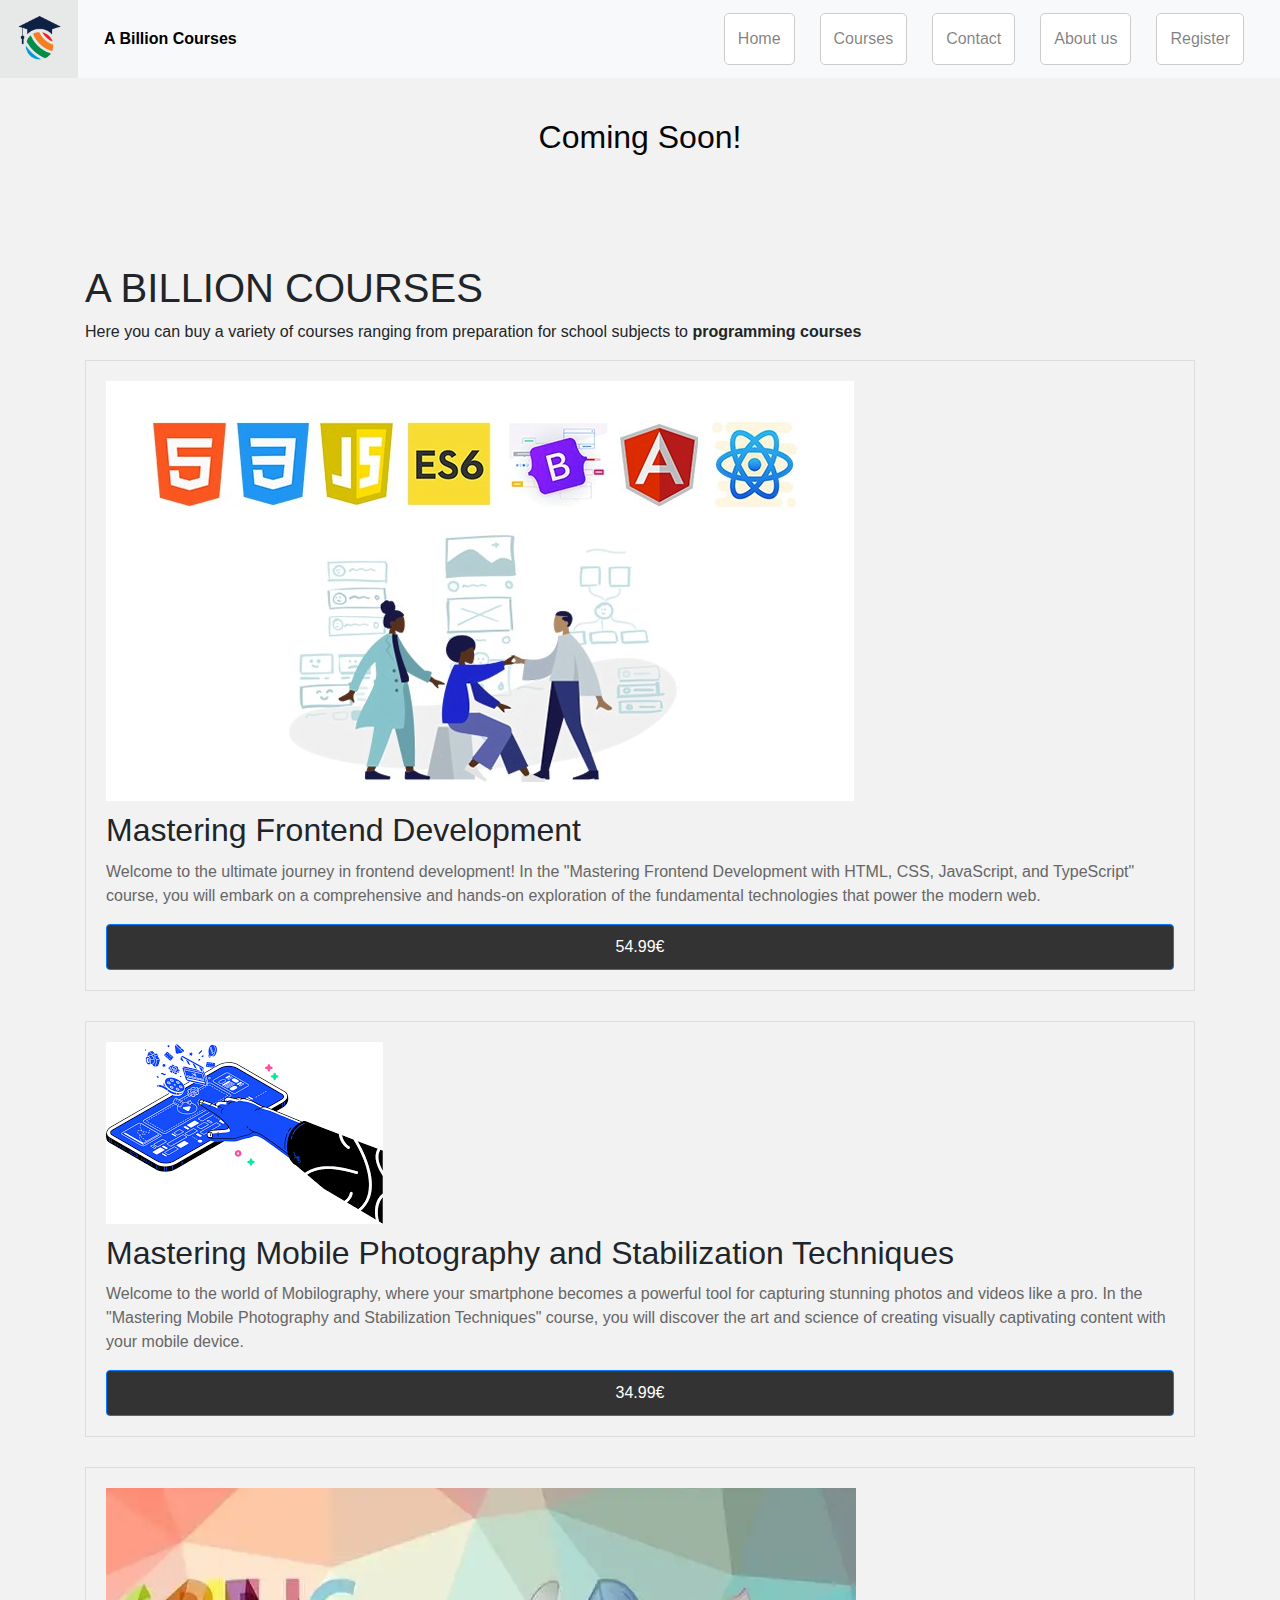
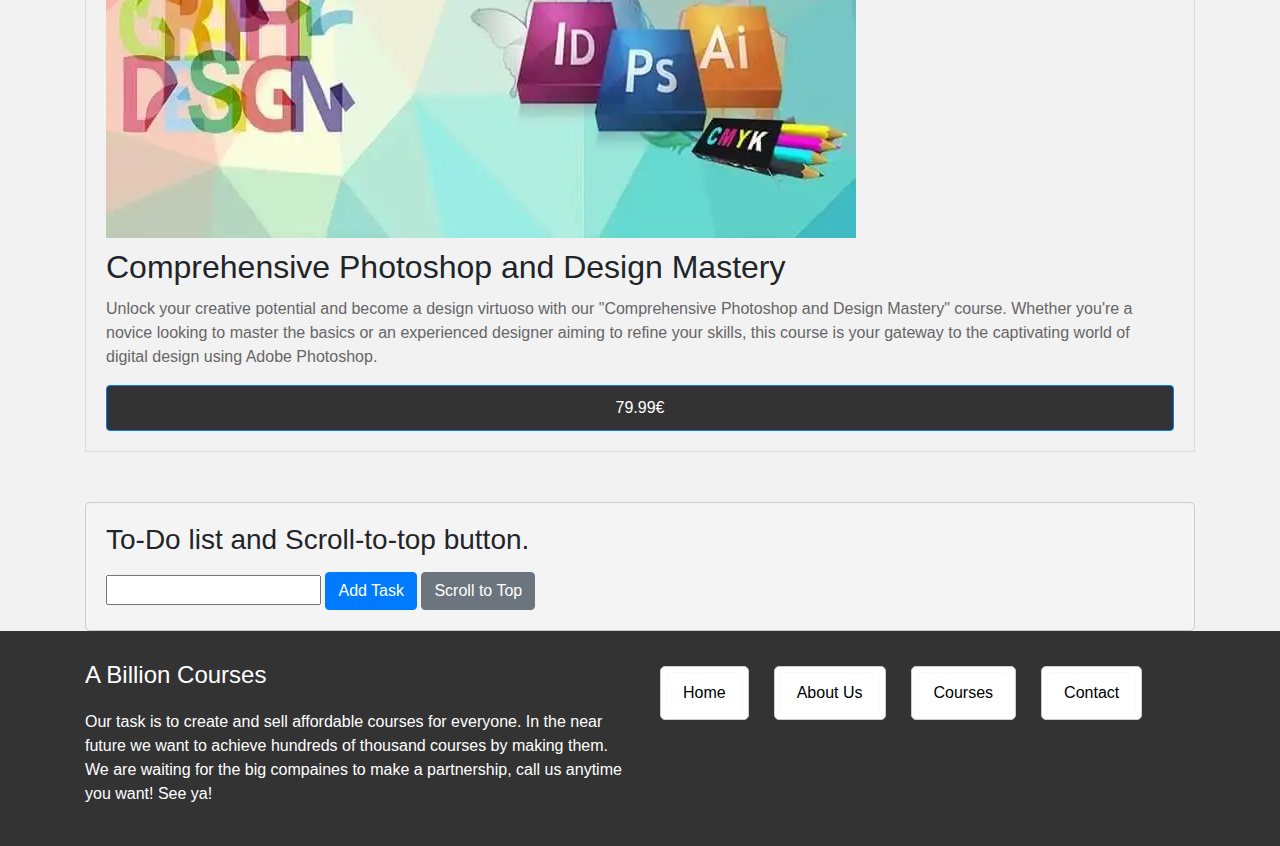
<file: index.html>
<!DOCTYPE html>
<html>
<head>
    <link rel="stylesheet" href="https://maxcdn.bootstrapcdn.com/bootstrap/4.5.2/css/bootstrap.min.css">
    <link rel="stylesheet" type="text/css" href="styles/styles.css">
    <link rel="stylesheet" type="text/css" href="styles/toDo.css">
    <link rel="stylesheet" type="text/css" href="styles/timer.css">
    <link rel="stylesheet" type="text/css" href="styles/footer.css">
    <title>Online Courses</title>
    <link rel="icon" href="images/logo.png">
    <meta name="viewport" content="width=device-width, initial-scale=1, shrink-to-fit=no">
</head>
<body>
    <header>
        <div class="logo">
            <img src="images/logo.png" alt="logo" id="logo_img" class="img-fluid">
        </div>
        <nav class="navbar navbar-expand-lg navbar-light bg-light">
            <div class="website-name">
                <a href="index.html"><b>A Billion Courses</b></a>
            </div>
            <ul class="navbar-nav ml-auto">
                <li class="nav-item">
                    <a class="nav-link" href="index.html">Home</a>
                </li>
                <li class="nav-item">
                    <a class="nav-link" href="courses.html">Courses</a>
                </li>
                <li class="nav-item">
                    <a class="nav-link" href="contact.html">Contact</a>
                </li>
                <li class="nav-item">
                    <a class="nav-link" href="about_us.html">About us</a>
                </li>
                <li class="nav-item">
                    <a class="nav-link" href="register.html">Register</a>
                </li>
            </ul>
        </nav>
    </header>

    <div class="countdown-container">
        <h2>Coming Soon!</h2>
        <div class="countdown-timer" id="countdown-timer">

            <div class="countdown-item">
                <span id="days">00</span>
                <p>Days</p>
            </div>

            <div class="countdown-item">
                <span id="hours">00</span>
                <p>Hours</p>
            </div>

            <div class="countdown-item">
                <span id="minutes">00</span>
                <p>Minutes</p>
            </div>

            <div class="countdown-item">
                <span id="seconds">00</span>
                <p>Seconds</p>
            </div>
        </div>
    </div>
    
    <div class="container mt-5">
        <h1>A BILLION COURSES</h1>
        <p>Here you can buy a variety of courses ranging from preparation for school subjects to <strong>programming courses</strong></p>

        <div class="row">
            <div class="col">
                <div class="course">
                    <img src="images/course1.png">
                    <h2>Mastering Frontend Development</h2>
                    <p>Welcome to the ultimate journey in frontend development! In the "Mastering Frontend Development with HTML, CSS, JavaScript, and TypeScript" course, you will embark on a comprehensive and hands-on exploration of the fundamental technologies that power the modern web.</p>
                    <a href="#" class="btn btn-primary">54.99&euro;</a>
                </div>
            </div>
        </div>

        <div class="row">
            <div class="col">
                <div class="course">
                    <img src="images/course2.png">
                    <h2>Mastering Mobile Photography and Stabilization Techniques</h2>
                    <p>Welcome to the world of Mobilography, where your smartphone becomes a powerful tool for capturing stunning photos and videos like a pro. In the "Mastering Mobile Photography and Stabilization Techniques" course, you will discover the art and science of creating visually captivating content with your mobile device.</p>
                    <a href="#" class="btn btn-primary">34.99&euro;</a>
                </div>
            </div>
        </div>

        <div class="row">
            <div class="col">
                <div class="course">
                    <img src="images/course3.webp">
                    <h2>Comprehensive Photoshop and Design Mastery</h2>
                    <p>Unlock your creative potential and become a design virtuoso with our "Comprehensive Photoshop and Design Mastery" course. Whether you're a novice looking to master the basics or an experienced designer aiming to refine your skills, this course is your gateway to the captivating world of digital design using Adobe Photoshop.</p>
                    <a href="#" class="btn btn-primary">79.99&euro;</a>
                </div>
            </div>
        </div>
        
        <div id="todo-list">
            <h3>To-Do list and Scroll-to-top button.</h3>
            <ul id="task-list">
            </ul>
            <input type="text" id="task-input">
            <button id="add-task" class="btn btn-primary">Add Task</button>
            <button id="scroll-to-top" class="btn btn-secondary">Scroll to Top</button>
        </div>
    </div>

    <footer>
        <div class="container">
          <div class="row">
            <div class="col-md-6">
              <div class="footer-info">
                <h4>A Billion Courses</h4>
                <p>Our task is to create and sell affordable courses for everyone. In the near future we want to achieve hundreds of thousand courses by making them. We are waiting for the big compaines to make a partnership, call us anytime you want! See ya! </p>
              </div>
            </div>
            <div class="col-md-6">
              <div class="footer-links text-right">
                <ul class="nav">
                    <li class="nav-item"><a class="nav-link btn btn-outline-light" href="index.html">Home</a></li>
                    <li class="nav-item"><a class="nav-link btn btn-outline-light" href="about_us.html">About Us</a></li>
                    <li class="nav-item"><a class="nav-link btn btn-outline-light" href="courses.html">Courses</a></li>
                    <li class="nav-item"><a class="nav-link btn btn-outline-light" href="contact.html">Contact</a></li>
                </ul>
              </div>
            </div>
          </div>
        </div>
    </footer>
    <script src="https://ajax.googleapis.com/ajax/libs/jquery/3.5.1/jquery.min.js"></script>
    <script src="https://cdnjs.cloudflare.com/ajax/libs/popper.js/1.16.0/umd/popper.min.js"></script>
    <script src="https://maxcdn.bootstrapcdn.com/bootstrap/4.5.2/js/bootstrap.min.js"></script>
    <script src="javascript/timer.js"></script>
    <script src="javascript/toDo.js"></script>

</body>

</html>
</file>
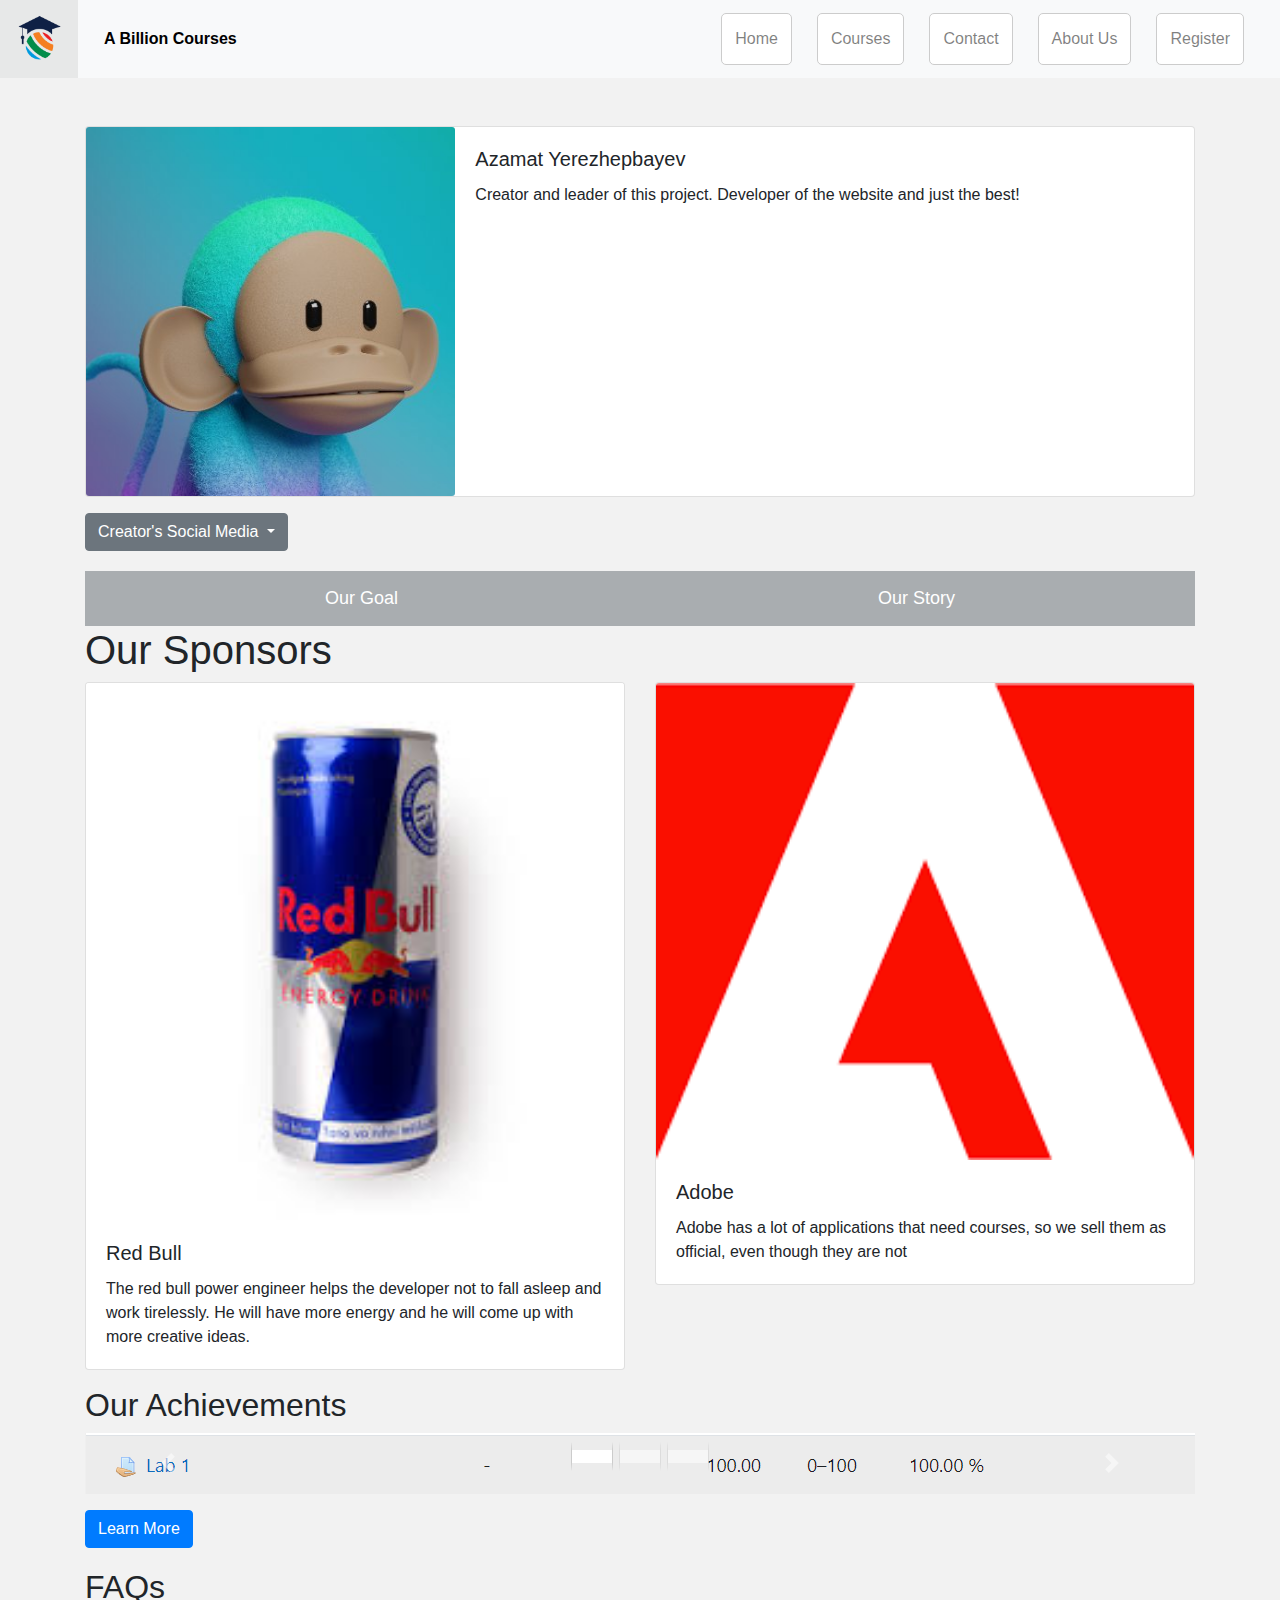
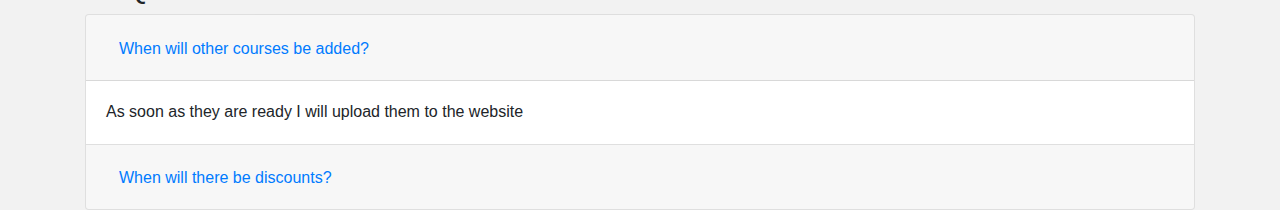
<file: about_us.html>
<!DOCTYPE html>
<html>
<head>
    <link rel="stylesheet" href="https://maxcdn.bootstrapcdn.com/bootstrap/4.5.2/css/bootstrap.min.css">
    <link rel="stylesheet" type="text/css" href="styles/styles.css">
    <title>About Us</title>
    <link rel="icon" href="images/logo.png">
    <meta name="viewport" content="width=device-width, initial-scale=1, shrink-to-fit=no">
</head>
<body>
    <header>
        <div class="logo">
            <img src="images/logo.png" alt="logo" id="logo_img">
        </div>
        <nav class="navbar navbar-expand-lg navbar-light bg-light">
            <div class="website-name">
                <a href="index.html"><b>A Billion Courses</b></a>
            </div>
            <ul class="navbar-nav ml-auto">
                <li class="nav-item">
                    <a class="nav-link" href="index.html">Home</a>
                </li>
                <li class="nav-item">
                    <a class="nav-link" href="courses.html">Courses</a>
                </li>
                <li class="nav-item">
                    <a class="nav-link" href="contact.html">Contact</a>
                </li>
                <li class="nav-item">
                    <a class="nav-link" href="about_us.html">About Us</a>
                </li>
                <li class="nav-item">
                    <a class="nav-link" href="register.html">Register</a>
                </li>
            </ul>
        </nav>
    </header>  

    <div class="container mt-5">
        <div class="card mb-3">
            <div class="row no-gutters">
                <div class="col-md-4">
                    <img src="images/dev.jpg" class="card-img">
                </div>
                <div class="col-md-8">
                    <div class="card-body">
                        <h5 class="card-title">Azamat Yerezhepbayev</h5>
                        <p class="card-text">Creator and leader of this project. Developer of the website and just the best!</p>
                    </div>
                </div>
            </div>
        </div>

        <div class="dropdown"  style="margin-bottom: 20px;" >
            <button class="btn btn-secondary dropdown-toggle" type="button" id="socialMediaDropdown" data-toggle="dropdown" aria-haspopup="true" aria-expanded="false">
              Creator's Social Media
            </button>
            <div class="dropdown-menu" aria-labelledby="socialMediaDropdown">
              <a class="dropdown-item" href="https://twitter.com/">
                <i class="fab fa-twitter"></i> Twitter
              </a>
              <a class="dropdown-item" href="https://www.instagram.com/azawhat">
                <i class="fab fa-instagram"></i> Instagram
              </a>
              <a class="dropdown-item" href="https://t.me/azawhat">
                <i class="fab fa-telegram"></i> Telegram
              </a>
              <a class="dropdown-item" href="projects.html" onclick="nalert()">
                <i class="fab fa-telegram"></i> First Projects
              </a>
            </div>
          </div>

        <div class="tab">
            <button class="tablinks" onclick="openTab(event, 'Goal')">Our Goal</button>
            <button class="tablinks" onclick="openTab(event, 'Story')">Our Story</button>
        </div>

        <div class="tabcontent" id="Goal">
            <h3>Our Goal</h3>
            <p>Our goal is to create a website accessible to everyone where you can buy online courses that will help our users develop and grow. Create and sell courses at publicly available prices so that all people from different parts of the world can study.</p>
        </div>
        <div class="tabcontent" id="Story">
            <h3>Our Story</h3>
            <p>Our story begins from the depths of the garage like all the IT giants of the world (joke). In fact, it all started with a university course and continues to this day</p>
        </div>
        
        <h1>Our Sponsors</h1>
        <div class="row">
            <div class="col-md-6">
                <div class="card mb-3">
                    <img src="images/sponsor1.png" class="card-img-top">
                    <div class="card-body">
                        <h5 class="card-title">Red Bull</h5>
                        <p class="card-text">The red bull power engineer helps the developer not to fall asleep and work tirelessly. He will have more energy and he will come up with more creative ideas.</p>
                    </div>
                </div>
            </div>

            <div class="col-md-6">
                <div class="card mb-3">
                    <img src="images/sponsor2.png" class="card-img-top">
                    <div class="card-body">
                        <h5 class="card-title">Adobe</h5>
                        <p class="card-text">Adobe has a lot of applications that need courses, so we sell them as official, even though they are not</p>
                    </div>
                </div>
            </div>

        </div>

        <h2>Our Achievements</h2>
        <div id="carouselExampleIndicators" class="carousel slide" data-ride="carousel">
            <ol class="carousel-indicators">
                <li data-target="#carouselExampleIndicators" data-slide-to="0" class="active"></li>
                <li data-target="#carouselExampleIndicators" data-slide-to="1"></li>
                <li data-target="#carouselExampleIndicators" data-slide-to="2"></li>
            </ol>

            <div class="carousel-inner">
                <div class="carousel-item active">
                    <img src="images/achive1.png" clsas="d-block w-100" alt="Achievement 1">
                </div>
                <div class="carousel-item">
                    <img src="images/achive2.png" class="d-block w-100" alt="Achievement 2">
                </div>  
                <div class="carousel-item">
                    <img src="images/achive3.png" class="d-block w-100" alt="Achievement 3">
                </div>
            </div>

            <a class="carousel-control-prev" href="#carouselExampleIndicators" role="button" data-slide="prev">
                <span class="carousel-control-prev-icon" aria-hidden="true"></span>
            </a>

            <a class="carousel-control-next" href="#carouselExampleIndicators" role="button" data-slide="next">
                <span class="carousel-control-next-icon" aria-hidden="true"></span>
            </a>
        </div>

        <div class="text-left mt-3">
            <button id="learn-more-button" class="btn btn-primary">Learn More</button>
        </div>

        <h2 style="margin-top: 20px;">FAQs</h2>
        <div id="faqAccordion" class="accordion">

            <div class="card">
                <div class="card-header" id="faqHeading1">
                    <h2 class="mb-0">
                        <button class="btn btn-link" data-toggle="collapse" data-target="#faqCollapse1" aria-expanded="true" aria-controls="faqCollapse1">
                            When will other courses be added?
                        </button>
                    </h2>
                </div>
                <div id="faqCollapse1" class="collapse show" aria-labelledby="faqHeading1" data-parent="#faqAccordion">
                    <div class="card-body">
                        As soon as they are ready I will upload them to the website
                    </div>
                </div>
            </div>

            <div class="card">
                <div class="card-header" id="faqHeading2">
                    <h2 class="mb-0">
                        <button class="btn btn-link" data-toggle="collapse" data-target="#faqCollapse2" aria-expanded="false" aria-controls="faqCollapse2">
                            When will there be discounts?
                        </button>
                    </h2>
                </div>
                <div id="faqCollapse2" class="collapse" aria-labelledby="faqHeading2" data-parent="#faqAccordion">
                    <div class="card-body">
                        Discounts in plans to do as quizzes
                    </div>
                </div>
            </div>
            
        </div>
    </div>
    
    <script src="https://ajax.googleapis.com/ajax/libs/jquery/3.5.1/jquery.min.js"></script>
    <script src="https://cdnjs.cloudflare.com/ajax/libs/popper.js/1.16.0/umd/popper.min.js"></script>
    <script src="https://maxcdn.bootstrapcdn.com/bootstrap/4.5.2/js/bootstrap.min.js"></script>
    <script src="https://ajax.googleapis.com/ajax/libs/jquery/3.5.1/jquery.min.js"></script>
    <script src="javascript/about_us.js"></script>
</body>
</html>
</file>
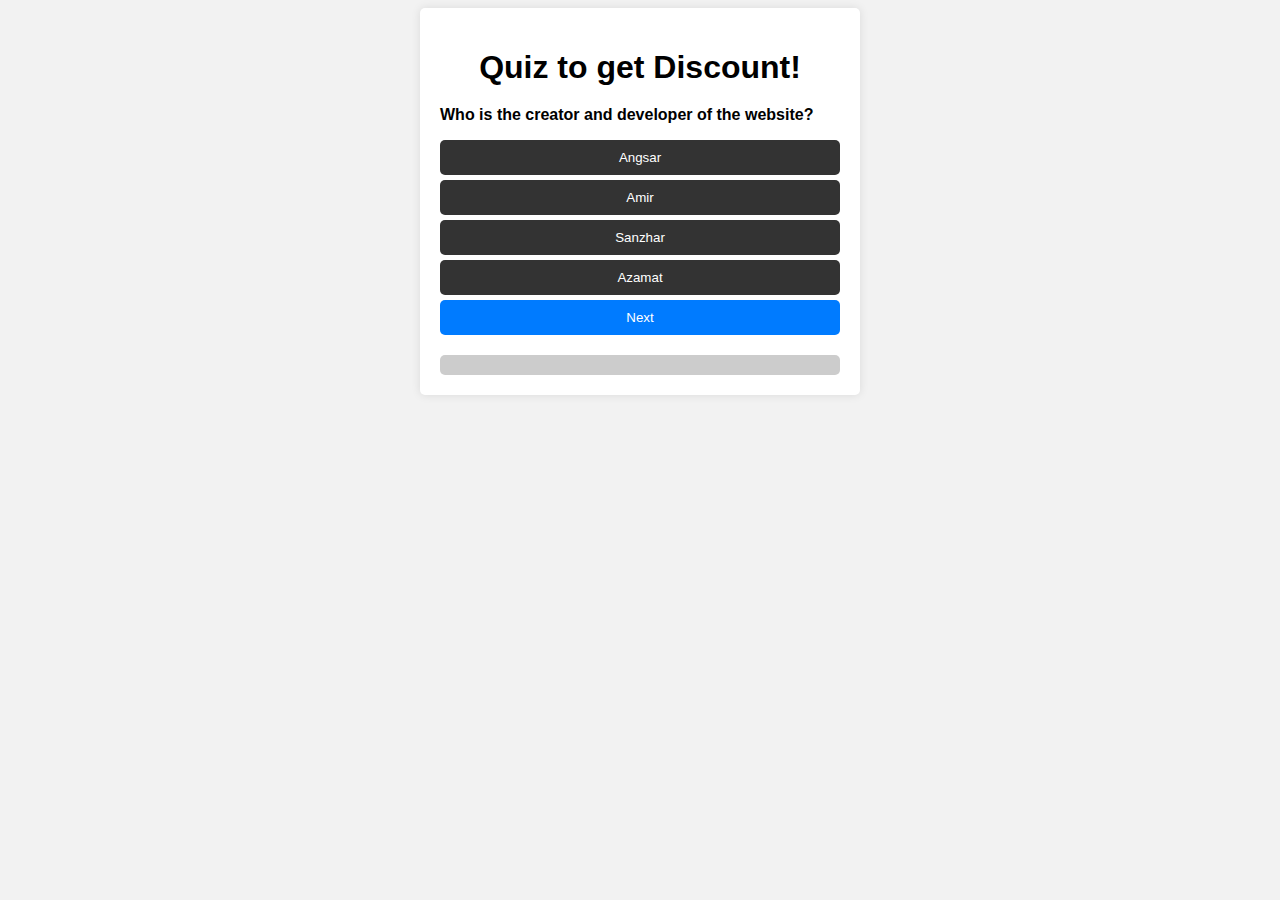
<file: discountQuiz.html>
<!DOCTYPE html>
<html>
<head>
    <link rel="stylesheet" type="text/css" href="styles/quiz.css">
    <title>Quiz Page</title>
    <link rel="icon" href="images/logo.png">
    <meta name="viewport" content="width=device-width, initial-scale=1, shrink-to-fit=no">
</head>

<body>
    <div class="quiz-container">
        <h1>Quiz to get Discount!</h1>

        <div id="question-container">
            <p id="question"></p>
        </div>

        <div id="options-container"></div>

        <button id="next-button">Next</button>
        <p id="result"></p>
        
        <div class="progress-container">
            <div id="progress-bar" class="progress-bar"></div>
        </div>
    </div>

    <script src="javascript/quiz.js"></script>
    
</body>
</html>
</file>
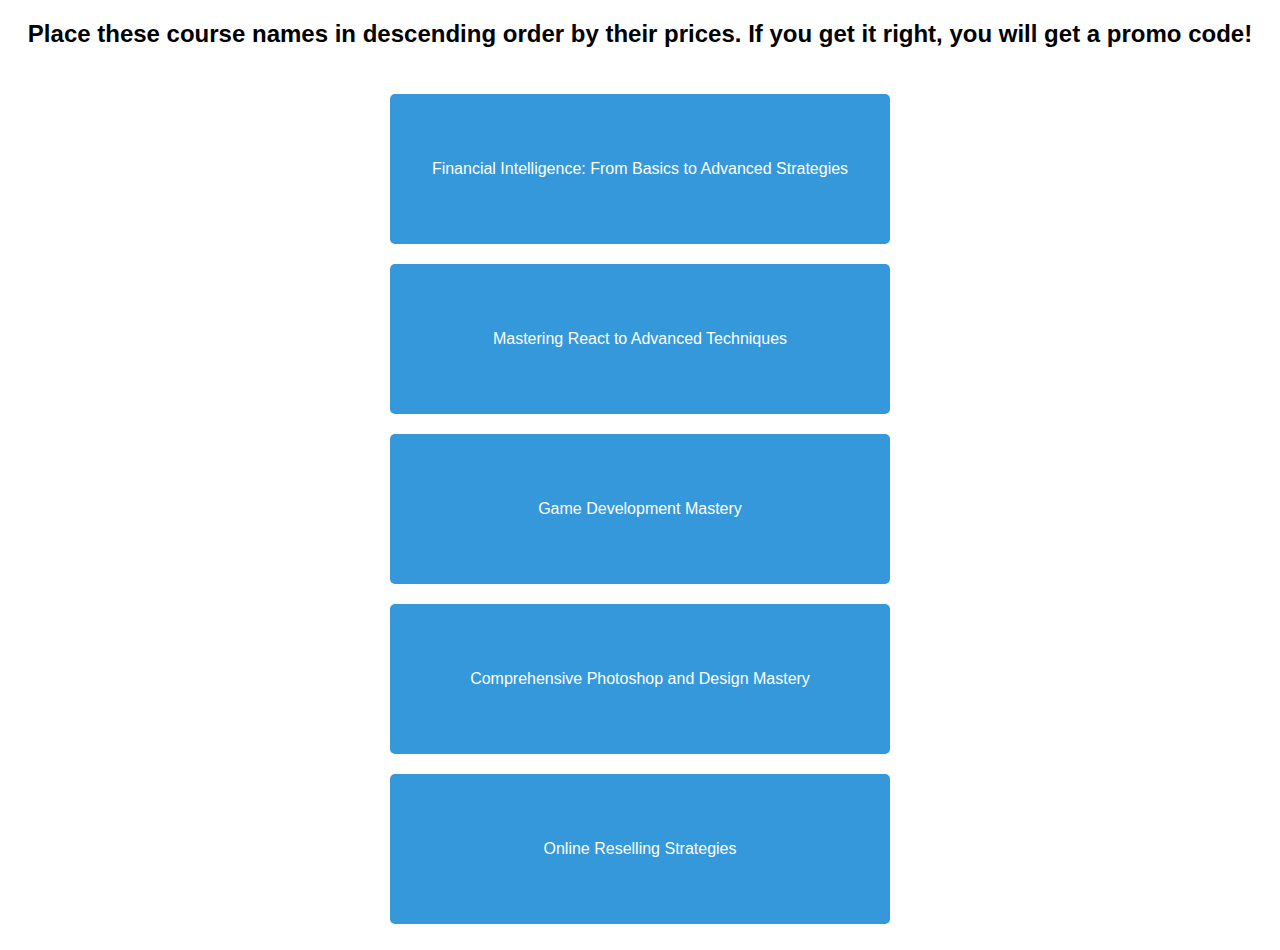
<file: projects.html>
<!DOCTYPE html>
<html lang="en">
<head>
  <meta charset="UTF-8">
  <meta name="viewport" content="width=device-width, initial-scale=1.0">
  <link rel="stylesheet" href="styles/game.css">
  <title>Course Price Matching Game</title>
  <meta name="viewport" content="width=device-width, initial-scale=1, shrink-to-fit=no">
</head>

<body>
  <h2 style="text-align: center;">Place these course names in descending order by their prices. If you get it right, you will get a promo code!</h2>
  
  <div id="container">
    <ul id="list" class="sortable-list"></ul>
  </div>
  
  <section id="modal" class="modal">
    <span class="overlay"></span>
    <div class="modal-box">

      <i class="fa-regular fa-circle-check"></i>
      <h2>Correct!</h2>
      <h3>You have placed the course names in the correct order. Promo code: "FREE!" for 20% discount!</h3>
      
      <div class="buttons">
        <button onclick="goBack()">Go back</button>
      </div>
    </div>
  </section>
  <script src="javascript/game.js"></script>
</body>
  
</html>
</file>
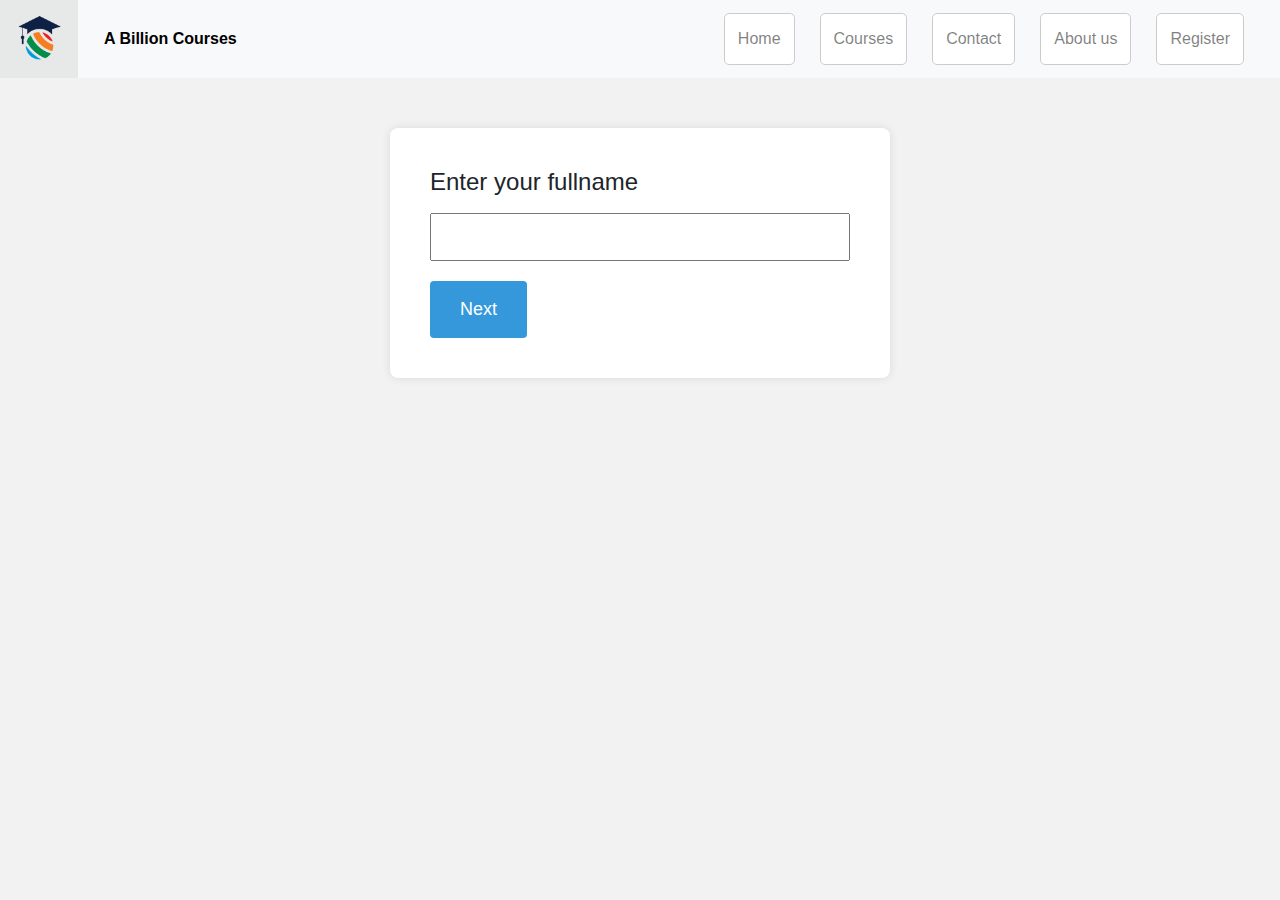
<file: register.html>
<!DOCTYPE html>
<html>
<head>
    <link rel="stylesheet" href="https://maxcdn.bootstrapcdn.com/bootstrap/4.5.2/css/bootstrap.min.css">
    <link rel="stylesheet" type="text/css" href="styles/styles.css">
    <link rel="stylesheet" type="text/css" href="styles/forms.css">
    <title>Online Courses</title>
    <link rel="icon" href="images/logo.png">
    <meta name="viewport" content="width=device-width, initial-scale=1, shrink-to-fit=no">
</head>
<body>
    <header>
        <div class="logo">
            <img src="images/logo.png" alt="logo" id="logo_img">
        </div>
        <nav class="navbar navbar-expand-lg navbar-light bg-light">
            <div class="website-name">
                <a href="index.html"><b>A Billion Courses</b></a>
            </div>
            <ul class="navbar-nav ml-auto">
                <li class="nav-item">
                    <a class="nav-link" href="index.html">Home</a>
                </li>
                <li class="nav-item">
                    <a class="nav-link" href="courses.html">Courses</a>
                </li>
                <li class="nav-item">
                    <a class="nav-link" href="contact.html">Contact</a>
                </li>
                <li class="nav-item">
                    <a class="nav-link" href="about_us.html">About us</a>
                </li>
                <li class="nav-item">
                    <a class="nav-link" href="register.html">Register</a>
                </li>
            </ul>
        </nav>
    </header>

    <div class="form-container">
        <div class="form-step active" id="step1">
          <h2>Enter your fullname</h2>
          <input type="text" id="name">
          <button onclick="nextStep()">Next</button>
        </div>
      
        <div class="form-step" id="step2">
          <h2>Enter your email:</h2>
          <input type="email" id="email">
          <button class="prev" onclick="prevStep()">Previous</button>
          <button onclick="nextStep()">Next</button>
        </div>
      
        <div class="form-step" id="step3">
          <h2>Enter your password:</h2>
          <input type="password" id="password">
          <button class="prev" onclick="prevStep()">Previous</button>
          <button onclick="submitForm()">Submit</button>
        </div>
    </div>

    <script src="javascript/m_form.js"></script>
</body>
</html>
</file>
<file: styles/styles.css>
body {
  background-color: #f2f2f2;
  font-family: Arial, sans-serif;
}
.website-name {
  margin-left: 10px;
  text-align: left; 
}

.website-name a {
  text-decoration: none;
  color: #000; 
}
header {
  background-color: #f2f2f2;
  color: #fff;
  padding: 0;
  text-align: center;
}

.logo #logo_img {
  max-width: 78px;
  float: left;
  margin-left: 0px 0px 0px 30px;
}

li {
  cursor: pointer;
  padding: 5px;
  margin: 5px;
  background-color: #fff;
  border: 1px solid #ccc;
  border-radius: 5px;
  transition: background-color 0.3s, color 0.3s;
}

li:hover {
  background-color: #f1f1f1;
}

nav ul {
  list-style-type: none;
}

nav ul li {
  display: inline;
  margin-right: 20px;
}

nav ul li a {
  text-decoration: none;
  color: #fff;
}

.main-content {
  max-width: 1200px;
  margin: 20px auto;
  padding: 20px;
  background-color: #fff;
  box-shadow: 0 0 10px rgba(0, 0, 0, 0.1);
}

.course {
  margin-bottom: 30px;
  border: 1px solid #ddd;
  padding: 20px;
  clear: both;
}

.course img {
  max-width: 100%;
  height: auto;
}

.course h2 {
  margin-top: 10px;
}

.course p {
  color: #666;
  margin-top: 10px;
}

.course a {
  display: block;
  background-color: #333;
  color: #fff;
  text-align: center;
  padding: 10px 0;
  text-decoration: none;
  margin-top: 10px;
}

.course a:hover {
  background-color: #555;
}

.tab {
  background-color: #a9adb0;
  display: flex;
  justify-content: space-around;
}

.tab button {
  background-color: transparent;
  color: #fff;
  border: none;
  outline: none;
  cursor: pointer;
  padding: 14px 16px;
  transition: background-color 0.3s, transform 0.2s;
  font-size: 18px;
}

.tab button:hover {
  background-color: #3c4d5f;
  transform: scale(1.05);
  transition: background-color 0.3s, transform 0.2s;
}

.tabcontent {
  display: none;
  padding: 12px 20px;
  background-color: #fff;
  border: 1px solid #ccc;
  border-top: none;
  font-size: 16px;
}

.tabcontent.active {
  display: block;
}

@media (max-width: 768px) {

  .logo img {
    margin-left: 10px; 
  }

  .navbar a {
    padding: 10px; 
  }

  .main-content {
    padding: 10px; 
  }

  .course {
    padding: 10px;
  }
}
</file>
<file: styles/toDo.css>
#todo-list {
    background-color: #f4f4f4;
    border: 1px solid #ccc;
    padding: 20px;
    margin-top: 20px;
    border-radius: 5px;
}

nav ul {
    list-style-type: none;
}
  
nav ul li {
    display: inline;
    margin-right: 20px;
}
  
nav ul li a {
    text-decoration: none;
    color: #fff;
}

li {
    cursor: pointer;
    padding: 5px;
    margin: 5px;
    background-color: #fff;
    border: 1px solid #ccc;
    border-radius: 5px;
    transition: background-color 0.3s, color 0.3s;
}

li:hover {
    background-color: #f1f1f1;
}

.completed {
    text-decoration: line-through;
    color: #888;
}

@media (max-width: 768px) {
    li {
        padding: 4px;
        margin: 4px;
    }
}
</file>
<file: styles/timer.css>
.countdown-container {
    text-align: center;
    background-color: #f2f2f2;
    color: #060606;
    padding: 40px;
    border-radius: 10px;    
}

.countdown-container h2 {
    font-size: 2em;
    margin-bottom: 20px;
}

.countdown-timer {
    display: flex;
    justify-content: center;
}

.countdown-item {
    text-align: center;
    margin: 0 10px;
}

.countdown-item span {
    background-color: #fff;
    color: #000000;
    font-size: 2em;
    width: 70px;
    height: 70px;
    border-radius: 10px;
    display: block;
    padding: 5px;
    margin: 5px;
}

@media (max-width: 768px) {
    li {
        padding: 4px;
        margin: 4px;
    }
}
</file>
<file: styles/footer.css>
footer {
    background-color: #333;
    color: #fff;
    padding: 30px 0;
}
.footer-info h4 {
    margin-bottom: 20px;
}
.footer-info p {
    margin-bottom: 10px;
}
.footer-links ul {
    list-style: none;
    padding: 0;
}
.footer-links li {
    display: inline-block;
    margin-right: 20px;
}
.footer-links a {
    color: #000000;
    text-decoration: none;
}
.footer-links a:hover {
    text-decoration: underline;
}

@media (max-width: 768px) {
    footer {
        padding: 20px 0; 
    }

    .footer-info h4 {
        margin-bottom: 15px;
    }

    .footer-info p {
        margin-bottom: 8px;
    }

    .footer-links li {
        margin-right: 15px; 
    }
}
</file>
<file: styles/quiz.css>
body {
    background-color: #f2f2f2;
    font-family: Arial, sans-serif;
}

.quiz-container {
    max-width: 400px;
    margin: 0 auto;
    padding: 20px;
    background-color: #fff;
    box-shadow: 0 0 10px rgba(0, 0, 0, 0.1);
    border-radius: 5px;
}

h1 {
    text-align: center;
    margin-bottom: 20px;
}

#question {
    font-weight: bold;
}

#options-container button {
    display: block;
    width: 100%;
    background-color: #333;
    color: #fff;
    border: none;
    padding: 10px;
    border-radius: 5px;
    cursor: pointer;
    margin: 5px 0;
    transition: background-color 0.3s, transform 0.2s;
}

#options-container button:hover {
    background-color: #555;
    transform: scale(1.05);
}

#next-button {
    display: block;
    width: 100%;
    background-color: #007bff;
    color: #fff;
    border: none;
    padding: 10px;
    border-radius: 5px;
    cursor: pointer;
    margin: 5px 0;
}

#next-button:hover {
    background-color: #0056b3;
}

#result {
    text-align: center;
    margin-top: 20px;
}


.progress-container {
    width: 100%;
    height: 20px;
    background-color: #ccc;
    border-radius: 5px;
    margin-top: 20px;
}

.progress-bar {
    width: 0;
    height: 100%;
    background-color: #007bff;
    border-radius: 5px;
    transition: width 0.3s;
}

@media (max-width: 768px) {
    .quiz-container {
        max-width: 100%;
    }
}
</file>
<file: styles/game.css>
body {
  display: flex;
  flex-direction: column;
  align-items: center;
  height: 100vh;
  margin: 0;
  font-family: 'Arial', sans-serif;
  }
  
#container {
  margin-bottom: 20px;
}

.sortable-list {
  list-style-type: none;
  padding: 0;
  display: flex;
  flex-direction: column;
  align-items: center; 
}

.list-item {
  width: 500px; 
  height: 150px; 
  background-color: #3498db;
  color: #fff;
  text-align: center;
  line-height: 150px;
  margin: 10px;
  cursor: move;
  transition: background-color 0.3s;
  border-radius: 5px;
}

.list-item:hover {
  background-color: #2c3e50;
}

.modal {
  display: none;
  position: fixed;
  top: 0;
  left: 0;
  width: 100%;
  height: 100%;
  background-color: rgba(0, 0, 0, 0.5);
}

.modal-content {
  background-color: #fefefe;
  margin: 15% auto;
  padding: 20px;
  border: 1px solid #888;
  width: 60%;
  text-align: center;
  border-radius: 5px;
}

.close {
  color: #aaa;
  float: right;
  font-size: 28px;
  font-weight: bold;
  cursor: pointer;
}

.go-back-button {
  padding: 10px 20px;
  background-color: #4caf50;
  color: white;
  border: none;
  border-radius: 5px;
  text-align: center;
  text-decoration: none;
  display: inline-block;
  font-size: 16px;
  cursor: pointer;
}

.go-back-button:hover {
  background-color: #45a049; 
}

.close:hover {
  color: #000;
}

section {
  position: fixed;
  height: 100%;
  width: 100%;
  background: #e3f2fd;
}

button {
  font-size: 18px;
  font-weight: 400;
  color: #fff;
  padding: 14px 22px;
  border: none;
  background: #4070f4;
  border-radius: 6px;
  cursor: pointer;
}

button:hover {
  background-color: #265df2;
}

button.show-modal,

.modal-box {
  position: fixed;
  left: 50%;
  top: 50%;
  transform: translate(-50%, -50%);
  box-shadow: 0 5px 10px rgba(0, 0, 0, 0.1);
}

section.active .show-modal {
  display: none;
}

.overlay {
  position: fixed;
  height: 100%;
  width: 100%;
  background: rgba(0, 0, 0, 0.3);
  opacity: 0;
  pointer-events: none;
}

section.active .overlay {
  opacity: 1;
  pointer-events: auto;
}

.modal-box {
  display: flex;
  flex-direction: column;
  align-items: center;
  max-width: 380px;
  width: 100%;
  padding: 30px 20px;
  border-radius: 24px;
  background-color: #fff;
  opacity: 0;
  pointer-events: none;
  transition: all 0.3s ease;
  transform: translate(-50%, -50%) scale(1.2);
}

section.active .modal-box {
  opacity: 1;
  pointer-events: auto;
  transform: translate(-50%, -50%) scale(1);
}

.modal-box i {
  font-size: 70px;
  color: #4070f4;
}

.modal-box h2 {
  margin-top: 20px;
  font-size: 25px;
  font-weight: 500;
  color: #333;
  text-align: center;
}

.modal-box h3 {
  font-size: 16px;
  font-weight: 400;
  color: #333;
  text-align: center;
}

.modal-box .buttons {
  margin-top: 25px;
}

.modal-box button {
  font-size: 14px;
  padding: 10px 20px; 
  margin: 0 10px;
  background: #4070f4; 
  color: #fff; 
  border: none;
  border-radius: 6px;
  cursor: pointer;
}

.modal-box button:hover {
  background-color: #265df2;
}


@media (max-width: 768px) {
  .list-item {
    width: 100%; 
  }

  .modal-content {
    width: 80%;
  }
}
</file>
<file: styles/forms.css>
.form-container {
  width: 500px;
  margin: 50px auto;
  background-color: #fff;
  padding: 40px;
  border-radius: 8px;
  box-shadow: 0 0 10px rgba(0, 0, 0, 0.1);
  }
  
.form-step {
  display: none;
}

.form-step.active {
  display: block;
}

h2 {
  font-size: 24px;
}

label {
  font-size: 16px;
}

input {
  width: 100%;
  padding: 10px;
  margin-top: 8px;
  box-sizing: border-box;
}

button {
  display: inline-block;
  padding: 15px 30px;
  margin-top: 20px;
  background-color: #3498db;
  color: #fff;
  border: none;
  border-radius: 4px;
  cursor: pointer;
  font-size: 18px;
}

button:hover {
  background-color: #2c81ba;
}


@media (max-width: 768px) {
  .form-container {
    width: 100%; 
    padding: 20px;
  }

  h2 {
    font-size: 20px; 
  }

  label {
    font-size: 14px;
  }

  input {
    padding: 8px; 
  }

  button {
    padding: 12px 24px; 
    font-size: 16px; 
  }
}
</file>
